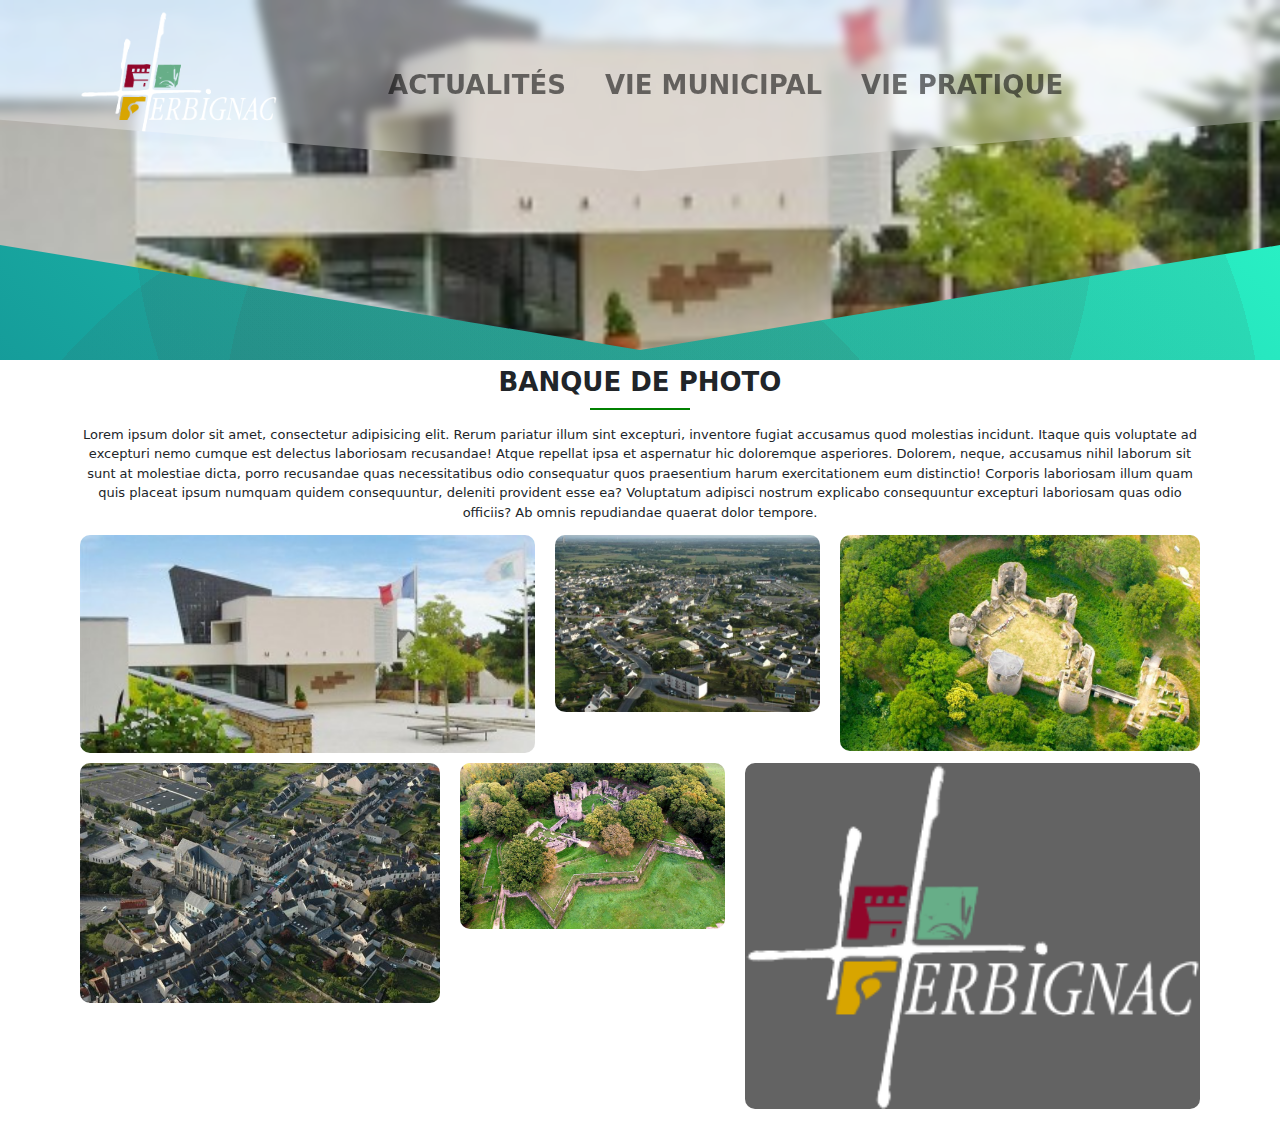
<file: Page/photo.html>
<!DOCTYPE html>
<html lang="fr">

<head>
    <meta charset="UTF-8">
    <meta http-equiv="X-UA-Compatible" content="IE=edge">
    <meta name="viewport" content="width=device-width, initial-scale=1.0">
    <!-- Font -->
    <link rel="stylesheet" href="https://use.fontawesome.com/releases/v5.15.3/css/all.css"
        integrity="sha384-SZXxX4whJ79/gErwcOYf+zWLeJdY/qpuqC4cAa9rOGUstPomtqpuNWT9wdPEn2fk" crossorigin="anonymous">
    <link rel="preconnect" href="https://fonts.gstatic.com">
    <link
        href="https://fonts.googleapis.com/css2?family=Roboto:ital,wght@0,100;0,300;0,400;0,500;0,700;0,900;1,100;1,300;1,400;1,500;1,700;1,900&display=swap"
        rel="stylesheet">

    <!-- Style -->
    <link rel="stylesheet" href="../design/css/bootstrap.min.css">
    <link rel="stylesheet" href="../design/css/custome.css">

    <!-- JS -->
    <script src="../design/js/bootstrap.bundle.min.js"></script>

    <title>HERBIGNAC</title>
</head>

<body class="bg-complex-circles">
    <header class="forme">
        <img src="../design/img/mairie_ciel_bleu_.jpg" alt="">
    </header>
    <nav class="navbar fixed-top navbar-expand-lg navbar-light bg-glass forme text-uppercase">
        <div class="container">
            <a class="navbar-brand" href="../index.html">
                <img src="../design/img/logo.png" alt="" class="logo">
            </a>
            <button class="navbar-toggler" type="button" data-bs-toggle="collapse" data-bs-target="#navbarNav"
                aria-controls="navbarNav" aria-expanded="false" aria-label="Toggle navigation">
                <span class="navbar-toggler-icon"></span>
            </button>
            <div class="collapse navbar-collapse" id="navbarNav">
                <ul class="navbar-nav mx-auto">
                    <li class="nav-item px-3">
                        <a class="nav-link text-center" href="#">
                            Actualités
                        </a>
                    </li>
                    <li class="nav-item px-3">
                        <a class="nav-link text-center" href="#">
                            Vie Municipal
                        </a>
                    </li>
                    <li class="nav-item px-3">
                        <a class="nav-link text-center" href="#">
                            Vie Pratique
                        </a>
                    </li>
                </ul>
                <ul class="navbar-nav">
                    <li class="nav-item">
                        <a class="nav-link text-center" href="https://fr-fr.facebook.com/villeherbignac/"
                            title="Nous contacter">
                            <i class="fas fa-phone-square-alt"></i>
                        </a>
                    </li>
                    <li class="nav-item">
                        <a class="nav-link text-center" href="https://fr-fr.facebook.com/villeherbignac/"
                            title="Notre page facebook">
                            <i class="fab fa-facebook-square"></i>
                        </a>
                    </li>
                    <li class="nav-item">
                        <a class="nav-link text-center" href="https://twitter.com/HerbignacC"
                            title="Notre page twitter">
                            <i class="fab fa-twitter-square"></i>
                        </a>
                    </li>
                </ul>
            </div>
        </div>
    </nav>

    <main>
        <!-- PHOTOS -->
        <section class="bg-white py-2">
            <div class="container">
                <div class="row rappel-header-title">
                    <div class="col-12">
                        <h2 class="text-center text-uppercase">
                            Banque de photo
                        </h2>
                    </div>
                </div>
                <div class="row rappel-header-subtitle">
                    <div class="col-12">
                        <p class="text-center">
                            Lorem ipsum dolor sit amet, consectetur adipisicing elit. Rerum pariatur illum sint excepturi, inventore fugiat accusamus quod molestias incidunt. Itaque quis voluptate ad excepturi nemo cumque est delectus laboriosam recusandae!
                            Atque repellat ipsa et aspernatur hic doloremque asperiores. Dolorem, neque, accusamus nihil laborum sit sunt at molestiae dicta, porro recusandae quas necessitatibus odio consequatur quos praesentium harum exercitationem eum distinctio!
                            Corporis laboriosam illum quam quis placeat ipsum numquam quidem consequuntur, deleniti provident esse ea? Voluptatum adipisci nostrum explicabo consequuntur excepturi laboriosam quas odio officiis? Ab omnis repudiandae quaerat dolor tempore.
                        </p>
                    </div>
                </div>
                <div class="row">
                    <div class="miniature-photo col-md-5">
                        <a href="../design/img/mairie_ciel_bleu_.jpg" target="_blank">
                            <img src="../design/img/mairie_ciel_bleu_.jpg" alt="...">
                        </a>
                    </div>
                    <div class="miniature-photo col-3">
                        <a href="../design/img/herbignac 1.jpg" target="_blank">
                            <img src="../design/img/herbignac 1.jpg" alt="...">
                        </a>
                    </div>
                    <div class="miniature-photo col-4">
                        <a href="../design/img/herbignac 2.jpg" target="_blank">
                            <img src="../design/img/herbignac 2.jpg" alt="...">
                        </a>
                    </div>
                    <div class="miniature-photo col-md-4">
                        <a href="../design/img/herbignac 3.jpg" target="_blank">
                            <img src="../design/img/herbignac 3.jpg" alt="...">
                        </a>
                    </div>
                    <div class="miniature-photo col-3">
                        <a href="../design/img/chateau-ranrouet.jpg" target="_blank">
                            <img src="../design/img/chateau-ranrouet.jpg" alt="...">
                        </a>
                    </div>
                    <div class="miniature-photo col-5">
                        <a href="../design/img/logo.png" target="_blank">
                            <img src="../design/img/logo.png" alt="...">
                        </a>
                    </div>
                </div>
            </div>
        </section>
    </main>
</body>

</html>
</file>
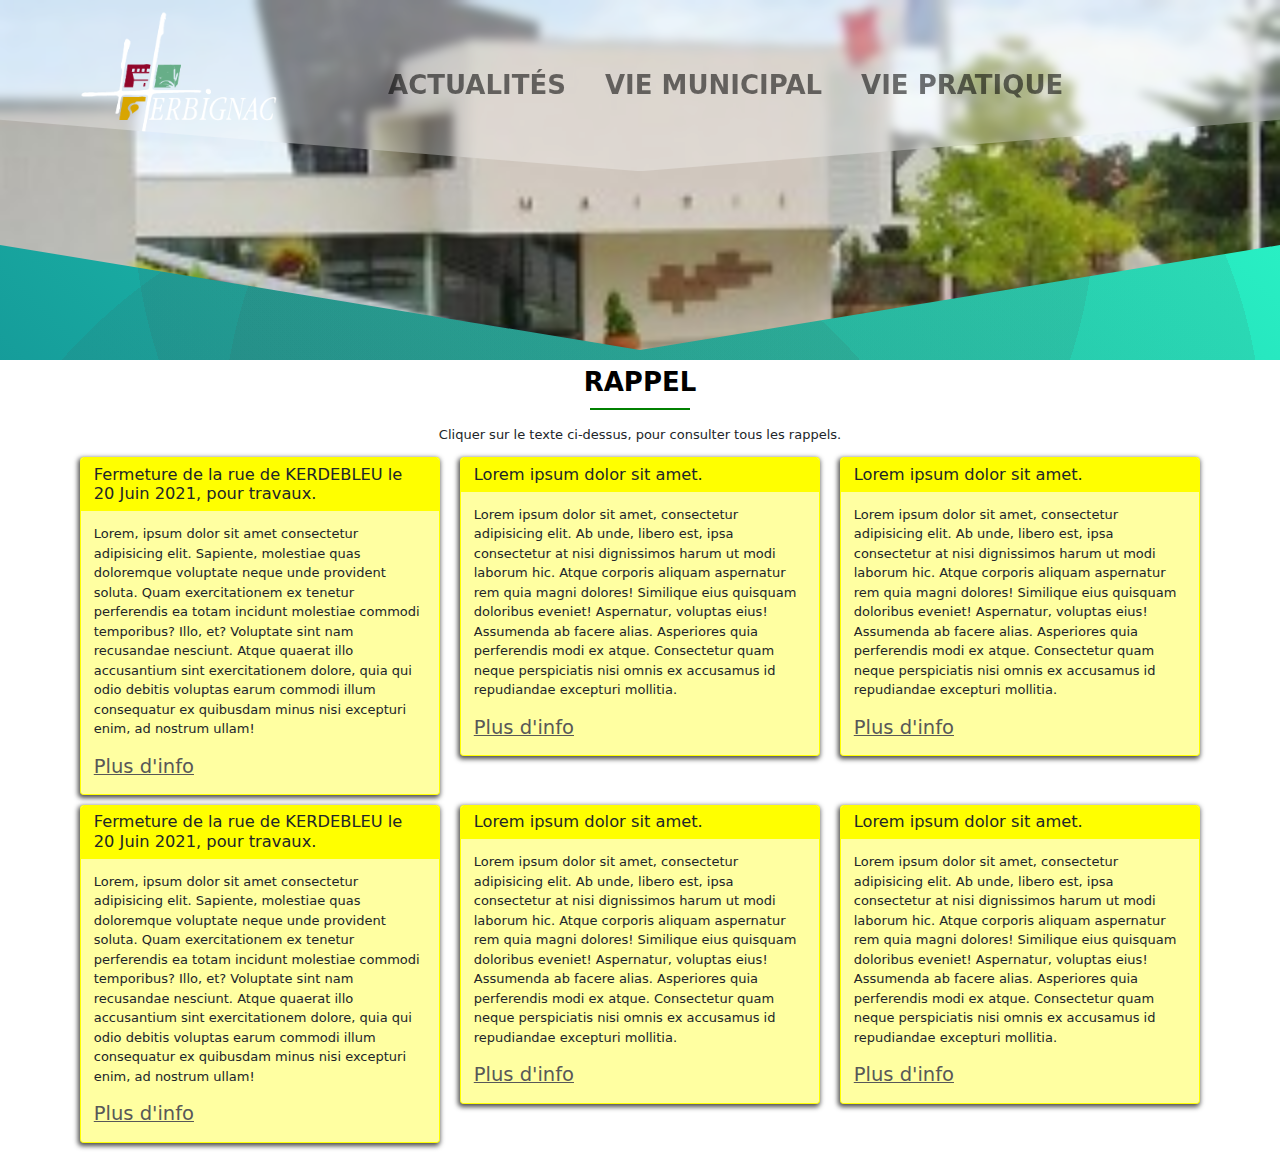
<file: Page/rapel.html>
<!DOCTYPE html>
<html lang="fr">

<head>
    <meta charset="UTF-8">
    <meta http-equiv="X-UA-Compatible" content="IE=edge">
    <meta name="viewport" content="width=device-width, initial-scale=1.0">
    <!-- Font -->
    <link rel="stylesheet" href="https://use.fontawesome.com/releases/v5.15.3/css/all.css"
        integrity="sha384-SZXxX4whJ79/gErwcOYf+zWLeJdY/qpuqC4cAa9rOGUstPomtqpuNWT9wdPEn2fk" crossorigin="anonymous">
    <link rel="preconnect" href="https://fonts.gstatic.com">
    <link
        href="https://fonts.googleapis.com/css2?family=Roboto:ital,wght@0,100;0,300;0,400;0,500;0,700;0,900;1,100;1,300;1,400;1,500;1,700;1,900&display=swap"
        rel="stylesheet">

    <!-- Style -->
    <link rel="stylesheet" href="../design/css/bootstrap.min.css">
    <link rel="stylesheet" href="../design/css/custome.css">

    <!-- JS -->
    <script src="../design/js/bootstrap.bundle.min.js"></script>

    <title>HERBIGNAC</title>
</head>

<body class="bg-complex-circles">
    <header class="forme">
        <img src="../design/img/mairie_ciel_bleu_.jpg" alt="">
    </header>
    <nav class="navbar fixed-top navbar-expand-lg navbar-light bg-glass forme text-uppercase">
        <div class="container">
            <a class="navbar-brand" href="../index.html">
                <img src="../design/img/logo.png" alt="" class="logo">
            </a>
            <button class="navbar-toggler" type="button" data-bs-toggle="collapse" data-bs-target="#navbarNav"
                aria-controls="navbarNav" aria-expanded="false" aria-label="Toggle navigation">
                <span class="navbar-toggler-icon"></span>
            </button>
            <div class="collapse navbar-collapse" id="navbarNav">
                <ul class="navbar-nav mx-auto">
                    <li class="nav-item px-3">
                        <a class="nav-link text-center" href="#">
                            Actualités
                        </a>
                    </li>
                    <li class="nav-item px-3">
                        <a class="nav-link text-center" href="#">
                            Vie Municipal
                        </a>
                    </li>
                    <li class="nav-item px-3">
                        <a class="nav-link text-center" href="#">
                            Vie Pratique
                        </a>
                    </li>
                </ul>
                <ul class="navbar-nav">
                    <li class="nav-item">
                        <a class="nav-link text-center" href="https://fr-fr.facebook.com/villeherbignac/"
                            title="Nous contacter">
                            <i class="fas fa-phone-square-alt"></i>
                        </a>
                    </li>
                    <li class="nav-item">
                        <a class="nav-link text-center" href="https://fr-fr.facebook.com/villeherbignac/"
                            title="Notre page facebook">
                            <i class="fab fa-facebook-square"></i>
                        </a>
                    </li>
                    <li class="nav-item">
                        <a class="nav-link text-center" href="https://twitter.com/HerbignacC"
                            title="Notre page twitter">
                            <i class="fab fa-twitter-square"></i>
                        </a>
                    </li>
                </ul>
            </div>
        </div>
    </nav>

    <main>
        <!-- RAPPELS-->
        <section class="bg-white py-2">
            <div class="container">
                <div class="row rappel-header-title">
                    <div class="col-12">
                        <a href="" title="Cliquer ici, pour consulter tous les rappel">
                            <h2 class="text-center text-uppercase">
                                Rappel
                            </h2>
                        </a>
                    </div>
                </div>
                <div class="row rappel-header-subtitle">
                    <div class="col-12">
                        <p class="text-center">
                            Cliquer sur le texte ci-dessus, pour consulter tous les rappels.
                        </p>
                    </div>
                </div>
                <div class="row body-rappel">
                    <div class="col-md-4">
                        <div class="card">
                            <h5 class="card-header">
                                Fermeture de la rue de KERDEBLEU le 20 Juin 2021, pour travaux.
                            </h5>
                            <div class="card-body">
                                <p class="card-text">
                                    Lorem, ipsum dolor sit amet consectetur adipisicing elit. Sapiente, molestiae quas
                                    doloremque
                                    voluptate neque unde provident soluta. Quam exercitationem ex tenetur perferendis ea
                                    totam incidunt
                                    molestiae commodi temporibus? Illo, et?
                                    Voluptate sint nam recusandae nesciunt. Atque quaerat illo accusantium sint
                                    exercitationem dolore,
                                    quia qui odio debitis voluptas earum commodi illum consequatur ex quibusdam minus
                                    nisi excepturi enim,
                                    ad nostrum ullam!
                                </p>
                                <a href="#" class="">
                                    <i class="fas fa-info-circle"></i>
                                    Plus d'info
                                </a>
                            </div>
                        </div>
                    </div>
                    <div class="col-md-4">
                        <div class="card">
                            <h5 class="card-header">
                                Lorem ipsum dolor sit amet.
                            </h5>
                            <div class="card-body">
                                <p class="card-text">
                                    Lorem ipsum dolor sit amet, consectetur adipisicing elit. Ab unde, libero est, ipsa
                                    consectetur at
                                    nisi dignissimos harum ut modi laborum hic. Atque corporis aliquam aspernatur rem
                                    quia magni dolores!
                                    Similique eius quisquam doloribus eveniet! Aspernatur, voluptas eius! Assumenda ab
                                    facere alias.
                                    Asperiores quia perferendis modi ex atque. Consectetur quam neque perspiciatis nisi
                                    omnis ex accusamus
                                    id repudiandae excepturi mollitia.
                                </p>
                                <a href="#" class="">
                                    <i class="fas fa-info-circle"></i>
                                    Plus d'info
                                </a>
                            </div>
                        </div>
                    </div>
                    <div class="col-md-4">
                        <div class="card">
                            <h5 class="card-header">
                                Lorem ipsum dolor sit amet.
                            </h5>
                            <div class="card-body">
                                <p class="card-text">
                                    Lorem ipsum dolor sit amet, consectetur adipisicing elit. Ab unde, libero est, ipsa
                                    consectetur at
                                    nisi dignissimos harum ut modi laborum hic. Atque corporis aliquam aspernatur rem
                                    quia magni dolores!
                                    Similique eius quisquam doloribus eveniet! Aspernatur, voluptas eius! Assumenda ab
                                    facere alias.
                                    Asperiores quia perferendis modi ex atque. Consectetur quam neque perspiciatis nisi
                                    omnis ex accusamus
                                    id repudiandae excepturi mollitia.
                                </p>
                                <a href="#" class="">
                                    <i class="fas fa-info-circle"></i>
                                    Plus d'info
                                </a>
                            </div>
                        </div>
                    </div>
                    <div class="col-md-4">
                        <div class="card">
                            <h5 class="card-header">
                                Fermeture de la rue de KERDEBLEU le 20 Juin 2021, pour travaux.
                            </h5>
                            <div class="card-body">
                                <p class="card-text">
                                    Lorem, ipsum dolor sit amet consectetur adipisicing elit. Sapiente, molestiae quas
                                    doloremque
                                    voluptate neque unde provident soluta. Quam exercitationem ex tenetur perferendis ea
                                    totam incidunt
                                    molestiae commodi temporibus? Illo, et?
                                    Voluptate sint nam recusandae nesciunt. Atque quaerat illo accusantium sint
                                    exercitationem dolore,
                                    quia qui odio debitis voluptas earum commodi illum consequatur ex quibusdam minus
                                    nisi excepturi enim,
                                    ad nostrum ullam!
                                </p>
                                <a href="#" class="">
                                    <i class="fas fa-info-circle"></i>
                                    Plus d'info
                                </a>
                            </div>
                        </div>
                    </div>
                    <div class="col-md-4">
                        <div class="card">
                            <h5 class="card-header">
                                Lorem ipsum dolor sit amet.
                            </h5>
                            <div class="card-body">
                                <p class="card-text">
                                    Lorem ipsum dolor sit amet, consectetur adipisicing elit. Ab unde, libero est, ipsa
                                    consectetur at
                                    nisi dignissimos harum ut modi laborum hic. Atque corporis aliquam aspernatur rem
                                    quia magni dolores!
                                    Similique eius quisquam doloribus eveniet! Aspernatur, voluptas eius! Assumenda ab
                                    facere alias.
                                    Asperiores quia perferendis modi ex atque. Consectetur quam neque perspiciatis nisi
                                    omnis ex accusamus
                                    id repudiandae excepturi mollitia.
                                </p>
                                <a href="#" class="">
                                    <i class="fas fa-info-circle"></i>
                                    Plus d'info
                                </a>
                            </div>
                        </div>
                    </div>
                    <div class="col-md-4">
                        <div class="card">
                            <h5 class="card-header">
                                Lorem ipsum dolor sit amet.
                            </h5>
                            <div class="card-body">
                                <p class="card-text">
                                    Lorem ipsum dolor sit amet, consectetur adipisicing elit. Ab unde, libero est, ipsa
                                    consectetur at
                                    nisi dignissimos harum ut modi laborum hic. Atque corporis aliquam aspernatur rem
                                    quia magni dolores!
                                    Similique eius quisquam doloribus eveniet! Aspernatur, voluptas eius! Assumenda ab
                                    facere alias.
                                    Asperiores quia perferendis modi ex atque. Consectetur quam neque perspiciatis nisi
                                    omnis ex accusamus
                                    id repudiandae excepturi mollitia.
                                </p>
                                <a href="#" class="">
                                    <i class="fas fa-info-circle"></i>
                                    Plus d'info
                                </a>
                            </div>
                        </div>
                    </div>
                </div>
            </div>
        </section>

    </main>
</body>

</html>
</file>
<file: design/css/custome.css>
/* DOCUMENT INFORMATION
    - Document: Exercie Ma ville
    - Version: 1.0.0
    - Author: Marc GUILLARD
*/ 

/* COLORS 
    
/*

/* FONTS
    - default = font family: monospace;
*/

/* CSS DIRECTORY
    1. = GLOBAL
    2. = HEADER
*/

/* GLOBAL */
html {
    font-family: monospace;
    color: rgba(0, 0, 0, 1);
}
section {
    margin: 10px 0 10px 0;
}
.bg-glass {
    background-color: rgba(255, 255, 255, 0.3);
    backdrop-filter: blur(5px);
    -webkit-backdrop-filter: blur(5px);
}
.bg-complex-circles {
    background-image: radial-gradient(circle at 58% 50%, hsla(89,0%,28%,0.1) 0%, hsla(89,0%,28%,0.1) 60%,transparent 60%, transparent 98%,transparent 98%, transparent 100%),radial-gradient(circle at 36% 79%, hsla(89,0%,28%,0.1) 0%, hsla(89,0%,28%,0.1) 49%,transparent 49%, transparent 99%,transparent 99%, transparent 100%),radial-gradient(circle at 48% 23%, hsla(89,0%,28%,0.1) 0%, hsla(89,0%,28%,0.1) 50%,transparent 50%, transparent 87%,transparent 87%, transparent 100%),radial-gradient(circle at 55% 69%, hsla(89,0%,28%,0.1) 0%, hsla(89,0%,28%,0.1) 3%,transparent 3%, transparent 19%,transparent 19%, transparent 100%),radial-gradient(circle at 38% 69%, hsla(89,0%,28%,0.1) 0%, hsla(89,0%,28%,0.1) 15%,transparent 15%, transparent 33%,transparent 33%, transparent 100%),linear-gradient(45deg, rgb(14, 124, 138),rgb(44, 254, 203));
    background-attachment: fixed;
    background-repeat: no-repeat;
    background-position: center;
}
.bg-lightbackground-01 {
    background-image: linear-gradient(112.5deg, rgb(214, 214, 214) 0%, rgb(214, 214, 214) 10%,rgb(195, 195, 195) 10%, rgb(195, 195, 195) 53%,rgb(176, 176, 176) 53%, rgb(176, 176, 176) 55%,rgb(157, 157, 157) 55%, rgb(157, 157, 157) 60%,rgb(137, 137, 137) 60%, rgb(137, 137, 137) 88%,rgb(118, 118, 118) 88%, rgb(118, 118, 118) 91%,rgb(99, 99, 99) 91%, rgb(99, 99, 99) 100%),linear-gradient(157.5deg, rgb(214, 214, 214) 0%, rgb(214, 214, 214) 10%,rgb(195, 195, 195) 10%, rgb(195, 195, 195) 53%,rgb(176, 176, 176) 53%, rgb(176, 176, 176) 55%,rgb(157, 157, 157) 55%, rgb(157, 157, 157) 60%,rgb(137, 137, 137) 60%, rgb(137, 137, 137) 88%,rgb(118, 118, 118) 88%, rgb(118, 118, 118) 91%,rgb(99, 99, 99) 91%, rgb(99, 99, 99) 100%),linear-gradient(135deg, rgb(214, 214, 214) 0%, rgb(214, 214, 214) 10%,rgb(195, 195, 195) 10%, rgb(195, 195, 195) 53%,rgb(176, 176, 176) 53%, rgb(176, 176, 176) 55%,rgb(157, 157, 157) 55%, rgb(157, 157, 157) 60%,rgb(137, 137, 137) 60%, rgb(137, 137, 137) 88%,rgb(118, 118, 118) 88%, rgb(118, 118, 118) 91%,rgb(99, 99, 99) 91%, rgb(99, 99, 99) 100%),linear-gradient(90deg, rgb(195, 195, 195),rgb(228, 228, 228)); 
    background-blend-mode:overlay,overlay,overlay,normal;
    background-attachment: fixed;
    background-repeat: no-repeat;
    background-position: center;
}

h2 {
    font-weight: 700;
}
h2::after {
    content: " ";
    display: block;
    height: 2px;
    background-color: green;
    margin: 0 auto;
    margin-top: 10px;
    margin-bottom: 15px;
    width: 100px;
}
h2:hover::after {
    width: 500px;
    transition: 1.5s;
}
h2 a {
    color: currentColor;
    text-decoration: none;
}
.subtitle i {
    font-size: 200%;
    margin-right: 5px;
}
.img-carrousel {
    height: 350px;
    width: 100%;
    object-position: c;
}
iframe {
    border-radius: 10px;
    width: 100%;
}
textarea {
    width: 100%;
}
.forme {
    clip-path: polygon(0 0, 100% 0%, 100% 70%, 50% 100%, 0 70%);
}
.btn-block {
    width: 100%;
}

/* HEADER */
.logo {
    height: 150px;
}
.logo-min {
    height: 50px;
    margin-bottom: 10px;
}
header img {
    object-fit: cover;
    object-position: center;
    height: 350px;
    width: 100%;
}

/* NAV */
nav ul li a {
    border: 0px
    ;
    font-size: 200%;
    font-weight: 700;
}
nav ul li a:hover  {
    color: rgba(0, 0, 0, 1);
    transition: color 1.5s;
}

nav ul li a i {
    font-size: 100%;
}
nav ul li a i:hover {
    font-size: 200%;
    transition: 1s;
}

.fa-facebook-square {
    color: royalblue;
}
.fa-facebook-square:hover {
    color: rgba(255, 255, 255, 0.7);
}
.fa-twitter-square {
    color: skyblue;
}
.fa-twitter-square:hover {
    color: rgba(255, 255, 255, 0.7);
}

/* RAPPEL */
.rappel-header-title div a {
    color: #000 ;
    text-decoration: none;
}
.body-rappel .card {
    border: yellow 1px solid;
    box-shadow: -1px 2px 5px 1px rgba(0, 0, 0, 0.7);
    margin-bottom: 10px; 
}
.body-rappel .card .card-header {
    background-color: yellow;
    border-bottom: yellow 1px solid;
}
.body-rappel .card .card-body {
    background-color: rgba(255, 255, 0, 0.37);
}
.body-rappel .card .card-body a {
    color: rgb(88, 88, 88);;
    font-size: 150%;
}
.body-rappel .card .card-body a:hover {
    color: #000;
}

/* PHOTOS */
.photo-header-title div a {
    color: #fff ;
    text-decoration: none;
}
.photo-header-subtitle div p {
    color: #fff ;
}
.row .miniature-photo {
    margin-bottom: 10px;
}
.miniature-photo a img {
    background-color: rgb(99, 99, 99);
    width: 100%;
    border-radius: 10px;
}

/* ACTUALITE */
.actualite-header-title div a {
    color: #000 ;
    text-decoration: none;
}
.actualite-body div .card .card-body a {
    color: rgb(88, 88, 88);;
    font-size: 150%;
}
.actualite-body div .card .card-body a:hover {
    color: #000;
} 

/* VIE MUNICIPALE */
.municipale-header-title div a {
    color: #fff;
    text-decoration: none;
}
.municipale-header-subtitle div {
    color: #fff;
    text-decoration: none;
}
.municipale-body div .card .card-body a {
    color: rgb(88, 88, 88);;
    font-size: 150%;
}
.municipale-body div .card .card-body a:hover {
    color: #000;
} 

/* VIE PRATIQUE */
.pratique-header-title div a {
    color: #000;
    text-decoration: none;
}
.pratique-header-subtitle div {
    color: #000;
    text-decoration: none;
}
.pratique-body div .card .card-body a {
    color: rgb(88, 88, 88);;
    font-size: 150%;
}
.pratique-body div .card .card-body a:hover {
    color: #000;
}
</file>
